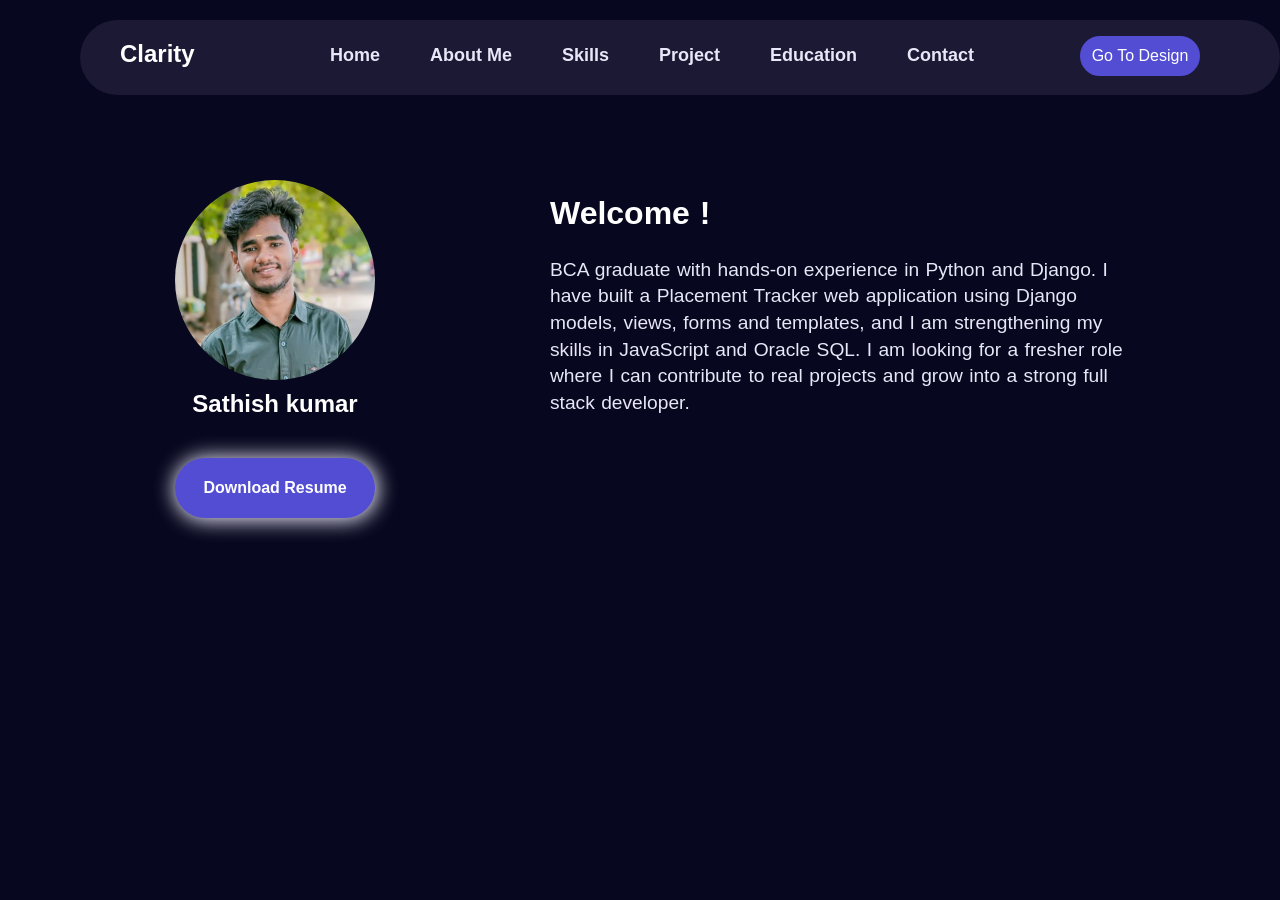
<file: index.html>
<!DOCTYPE html>
<html lang="en">
<head>
    <meta charset="UTF-8">
    <meta name="viewport" content="width=device-width, initial-scale=1.0">
    <title>HOME PORTFOLIO</title>
    <link rel="stylesheet" href="./style.css">
</head>
<body>
    <section id="portfolio-homepage">
        <div id="nav-bar">
            <h2>Clarity</h2>
            <ul>
                <a href=""><li>Home</li></a>
                <a href="about.html"><li>About Me</li></a>
                <a href="skills.html"><li>Skills</li></a>
                <a href="project.html"><li>Project</li></a>
                <a href="education.html"><li>Education</li></a>
                <a href="./contact.html"><li>Contact</li></a>
            </ul>
            <a href=""><button>Go To Design</button></a>
        </div>
        <div id="profile-and-content">
            <div id="profile">
                <img src="./IMAGES/PROFILE-IMAGE.jpeg" alt="">
                <h2>Sathish kumar</h2>
                <a href="./IMAGES/Sathish_Kumar_Python_Developer.pdf" id="resume" download><button>Download Resume</button></a>
            </div>
            <div id="profilepage-content">
                <h2 id="welcome">Welcome !</h2>
                <p>BCA graduate with hands-on experience in Python and Django. I have built a Placement Tracker web application using Django models, views, forms and templates, and I am strengthening my skills in JavaScript and Oracle SQL. I am looking for a fresher role where I can contribute to real projects and grow into a strong full stack developer.</p>
            </div>

        </div>
    </section>
</body>
</html>
</file>
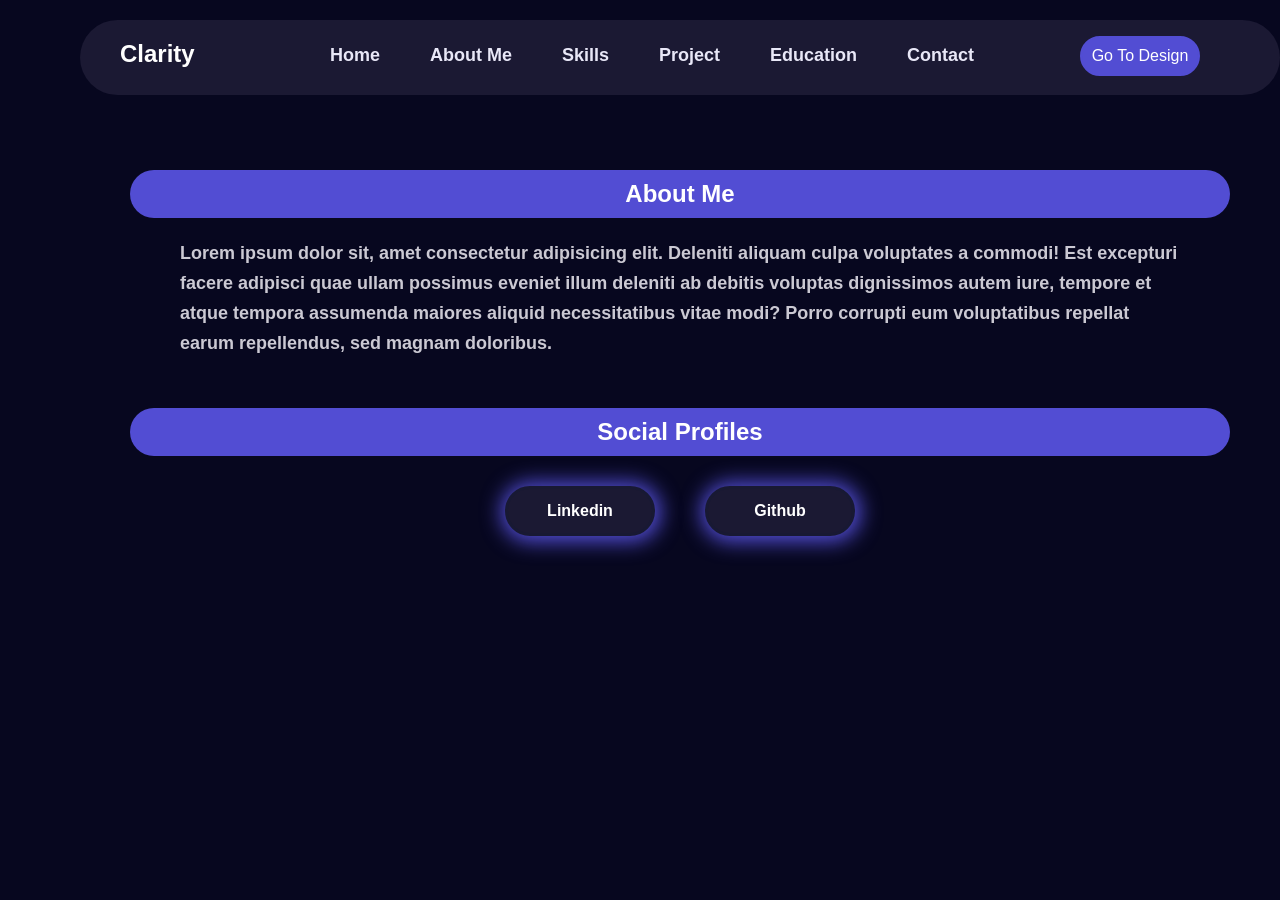
<file: about.html>
<!DOCTYPE html>
<html lang="en">
<head>
    <meta charset="UTF-8">
    <meta name="viewport" content="width=device-width, initial-scale=1.0">
    <title>About Me</title>
    <link rel="stylesheet" href="./aboutStyle.css">
</head>
<body>
    <section id="aboutme-page">
        <div id="nav-bar">
            <h2>Clarity</h2>
            <ul>
                <a href="./index.html"><li>Home</li></a>
                <a href="./about.html"><li>About Me</li></a>
                <a href="./skills.html"><li>Skills</li></a>
                <a href="./project.html"><li>Project</li></a>
                <a href="./education.html"><li>Education</li></a>
                <a href="./contact.html"><li>Contact</li></a>
            </ul>
            <a href=""><button>Go To Design</button></a>
        </div>
        <div id="about-content-socialmedia">
            <div id="about-content">
                <h1>About Me</h1>
                <p>Lorem ipsum dolor sit, amet consectetur adipisicing elit. Deleniti aliquam culpa voluptates a commodi! Est excepturi facere adipisci quae ullam possimus eveniet illum deleniti ab debitis voluptas dignissimos autem iure, tempore et atque tempora assumenda maiores aliquid necessitatibus vitae modi? Porro corrupti eum voluptatibus repellat earum repellendus, sed magnam doloribus.</p>
            </div>
            
            <div id="about-social-media">
                <h1>Social Profiles</h1>
                <div id="btn">
                    <a href="linkedin.com/in/sathish-kumar6"><button>Linkedin</button></a>
                <a href="github.com/Sathish-kumar6"><button>Github</button></a>
                </div>
                
            </div>
        </div> 
        
    </section>
</body>
</html>
</file>
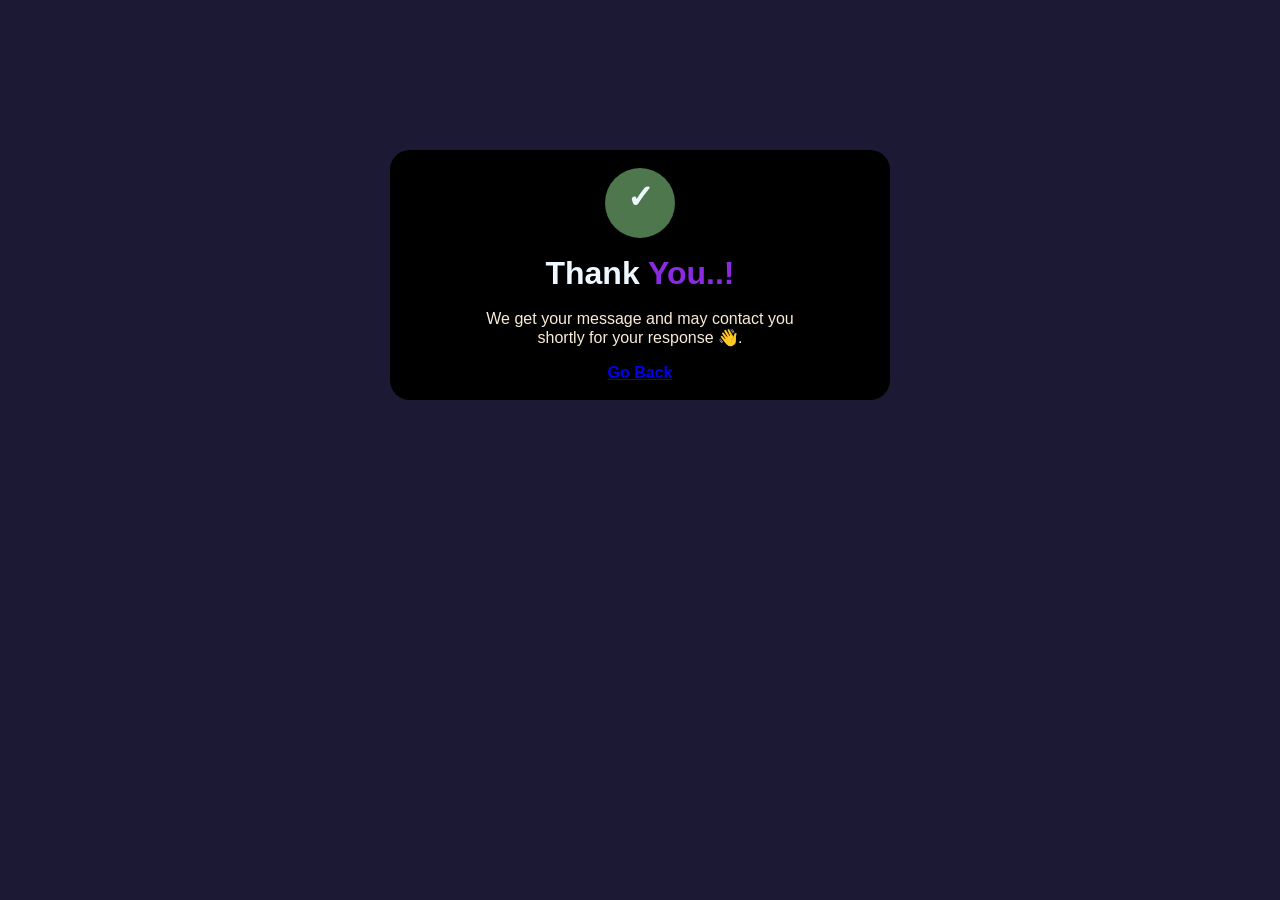
<file: confirmContact.html>
<!DOCTYPE html>
<html lang="en">
<head>
    <meta charset="UTF-8">
    <meta name="viewport" content="width=device-width, initial-scale=1.0">
    <title>Contact confirm</title>
    <link rel="stylesheet" href="./confirmContactStyle.css">
</head>
<body>
    <div class="contact-confirm-page">
        <div class="confirm-correct"><h1>&#10003;</h1></div>
        <h1 id="thank-you">Thank</h1>
        <p>We get your message and may contact you shortly for your response 👋.</p>
        <a href="./contact.html">Go Back</a>
    </div>
    
</body>
</html>
</file>
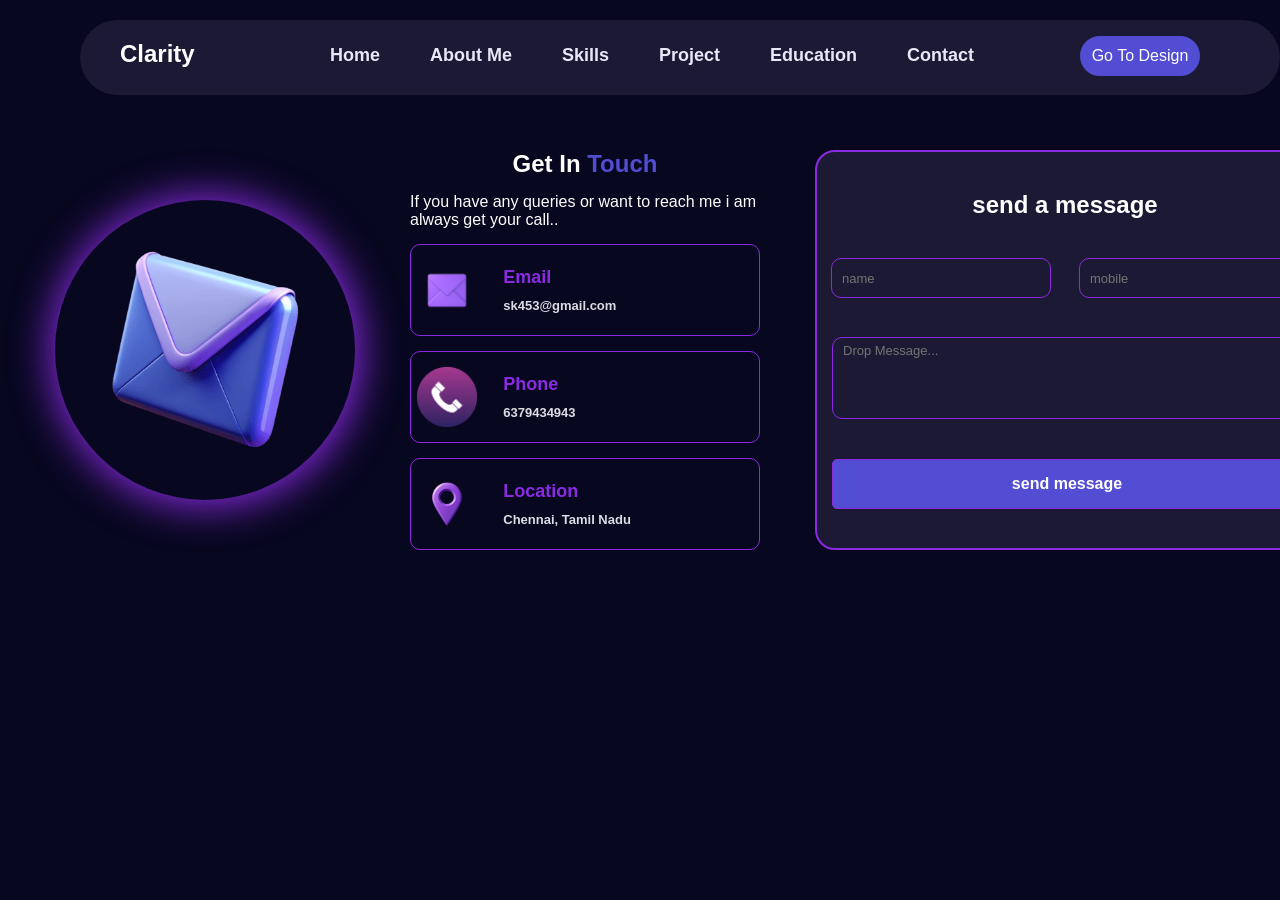
<file: contact.html>
<!DOCTYPE html>
<html lang="en">
<head>
    <meta charset="UTF-8">
    <meta name="viewport" content="width=device-width, initial-scale=1.0">
    <title>Document</title>
    <link rel="stylesheet" href="./contactStyle.css">
</head>
<body>
    <section id="contact-page">
            <div id="nav-bar">
                <h2>Clarity</h2>
                <ul>
                    <a href="./index.html"><li>Home</li></a>
                    <a href="./about.html"><li>About Me</li></a>
                    <a href="./skills.html"><li>Skills</li></a>
                    <a href="./project.html"><li>Project</li></a>
                    <a href="./education.html"><li>Education</li></a>
                    <a href="./contact.html"><li>Contact</li></a>
                </ul>
                <a href=""><button>Go To Design</button></a>
            </div>

            <div id="contact-page-content">
                <div id="contact-image">
                    <img src="./IMAGES/contact-page-image.png" alt="">
                </div> 

                <div id="contact-details">
                    <h1>Get In </h1>
                    <p>If you have any queries or want to reach me i am always get your call..</p>
                    <div class="contact-box">
                        <img src="./IMAGES/mail-image-for-mail-box" alt="">
                        <div class="contact-numbers">
                            <h3>Email</h3>
                        <p>sk453@gmail.com</p>
                        </div>
                    </div>
                    <div class="contact-box">
                        <img src="../IMAGES/phone-image" alt="">
                        <div class="contact-numbers">
                            <h3>Phone</h3>
                            <p>6379434943</p>
                        </div>
                    </div>
                    <div class="contact-box">
                        <img src="../IMAGES/contact-page-location-icon.png" alt="">
                        <div class="contact-numbers">
                            <h3>Location</h3>
                            <p>Chennai, Tamil Nadu</p>
                        </div>
                    </div>
                </div>

                <div id="send-message-content">
                    <h2>send a message</h2>
                    <div id="send-message-input">
                        <input type="text" placeholder="name" required>
                        <input type="text" placeholder="mobile" required>
                    </div>
                    <div id="send-message-textarea-submit">
                        <textarea name="message" id="" rows="5" cols="50" placeholder="Drop Message..." required></textarea>
                        <a href="./confirmContact.html"><button>send message</button></a>
                    </div>
                    
                </div>
            </div>
    
</body>
</html>
</file>
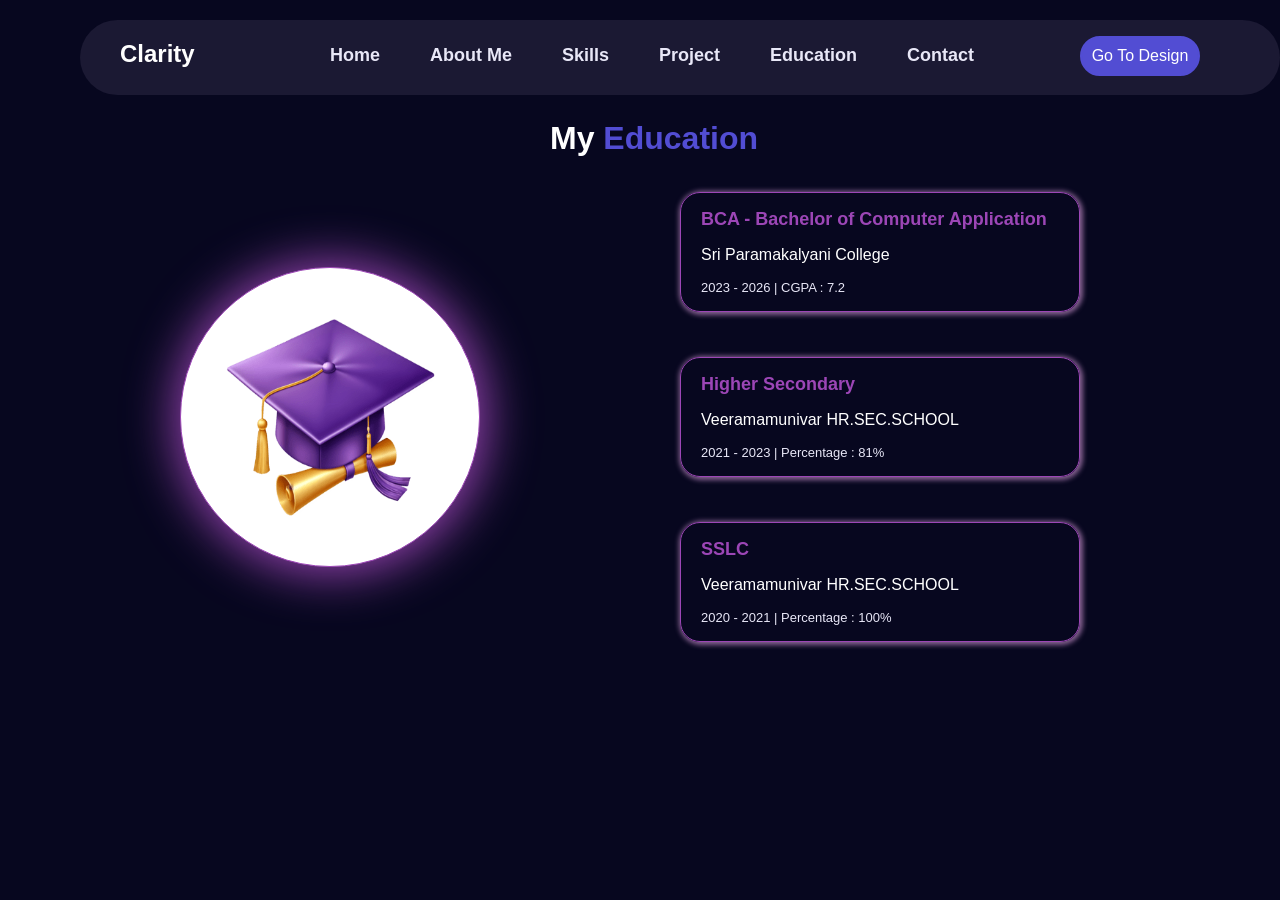
<file: education.html>
<!DOCTYPE html>
<html lang="en">
<head>
    <meta charset="UTF-8">
    <meta name="viewport" content="width=device-width, initial-scale=1.0">
    <title>Document</title>
    <link rel="stylesheet" href="./educationStyle.css">
</head>
<body>
    <section id="education-page">
            <div id="nav-bar">
                <h2>Clarity</h2>
                <ul>
                    <a href="./index.html"><li>Home</li></a>
                    <a href="./about.html"><li>About Me</li></a>
                    <a href="./skills.html"><li>Skills</li></a>
                    <a href="./project.html"><li>Project</li></a>
                    <a href="./education.html"><li>Education</li></a>
                    <a href="./contact.html"><li>Contact</li></a>
                </ul>
                <a href=""><button>Go To Design</button></a>
            </div>

            <p class="education-title">My </p>
            <div id="education-content">
                <div id="education-image">
                    <img src="./IMAGES/education-degree-image.png" alt="">
                </div>
                <div id="education-details">
                    <div id="ug-education" class="education-box">
                        <p class="eduaction-qualification">BCA - Bachelor of Computer Application</p>
                        <p>Sri Paramakalyani College</p>
                        <p>2023 - 2026 | CGPA : 7.2</p>
                    </div>
                    <div id="hrsec-education" class="education-box">
                        <p class="eduaction-qualification">Higher Secondary</p>
                        <p>Veeramamunivar HR.SEC.SCHOOL</p>
                        <p>2021 - 2023 | Percentage : 81%</p>
                    </div>
                    <div id="sslc-education" class="education-box">
                        <p class="eduaction-qualification">SSLC</p>
                        <p>Veeramamunivar HR.SEC.SCHOOL</p>
                        <p>2020 - 2021 | Percentage : 100%</p>
                    </div>
                </div>
            </div>
    </section>
</body>
</html>
</file>
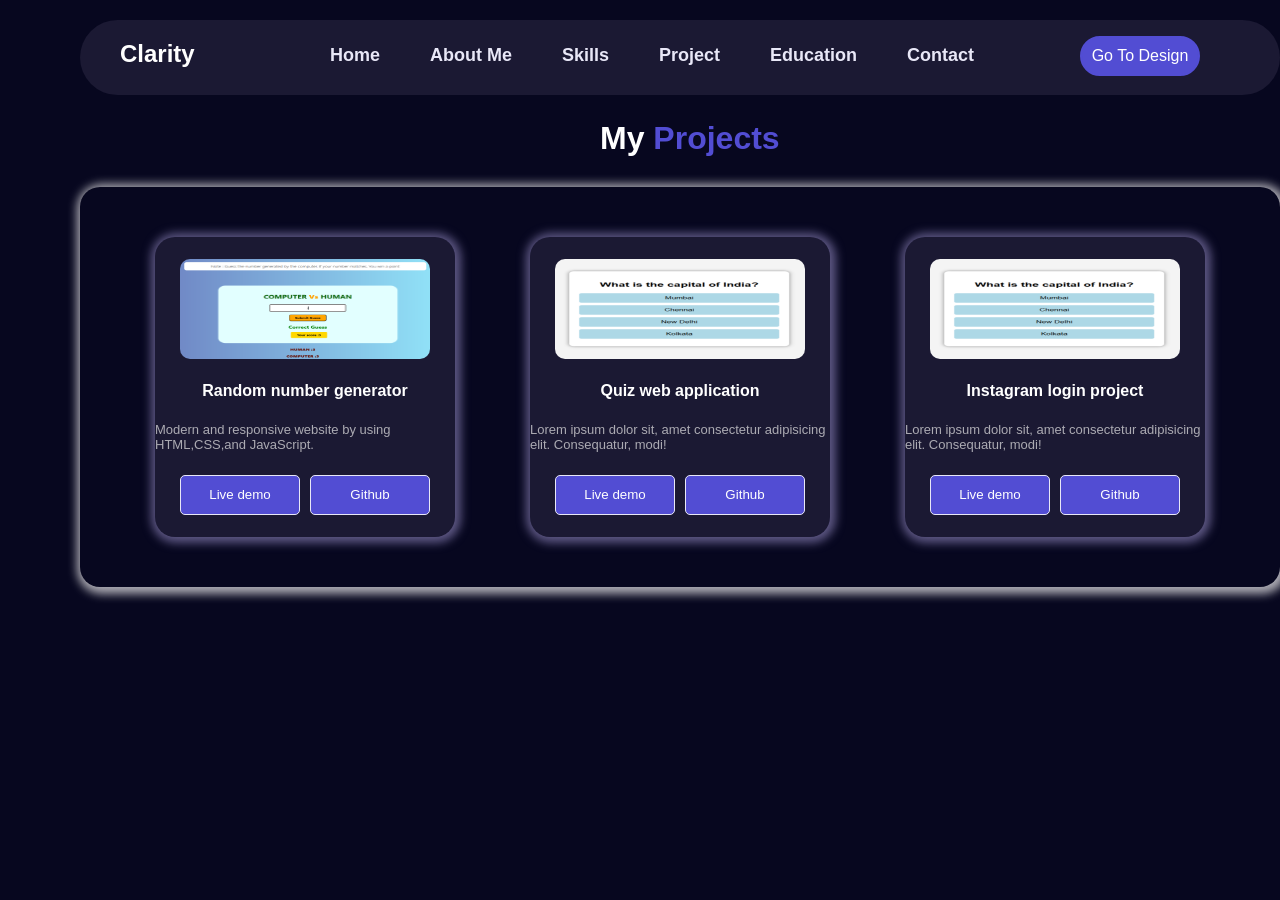
<file: project.html>
<!DOCTYPE html>
<html lang="en">
<head>
    <meta charset="UTF-8">
    <meta name="viewport" content="width=device-width, initial-scale=1.0">
    <title>Document</title>
    <link rel="stylesheet" href="./projectStyle.css">
</head>
<body>
    <section id="skills-page">
            <div id="nav-bar">
                <h2>Clarity</h2>
                <ul>
                    <a href="index.html"><li>Home</li></a>
                    <a href="./about.html"><li>About Me</li></a>
                    <a href="./skills.html"><li>Skills</li></a>
                    <a href="./project.html"><li>Project</li></a>
                    <a href="./education.html"><li>Education</li></a>
                    <a href="./contact.html"><li>Contact</li></a>
                </ul>
                <a href=""><button>Go To Design</button></a>
            </div>

            <!--Projects-->
            <p id="project-main-heading">My </p>
            <div id="project-content">
                <div id="computer-project" class="project-box">
                    <img src="./IMAGES/computer vs human.png" alt="">
                    <p class="project-title">Random number generator</p>
                    <p>Modern and responsive website by using HTML,CSS,and JavaScript.</p>
                    <div id="computer-btn" class="project-btn">
                        <a href="https://sathish-kumar6.github.io/computer-human/"><button>Live demo</button></a>
                       <a href="https://github.com/Sathish-kumar6/computer-human"><button>Github</button></a>
                    </div>
                </div>


                <div id="quiz-project" class="project-box">
                    <img src="./IMAGES/quiz.png" alt="">
                    <p class="project-title">Quiz web application</p>
                    <p>Lorem ipsum dolor sit, amet consectetur adipisicing elit. Consequatur, modi!</p>
                    <div id="quiz-btn" class="project-btn">
                        <a href="https://sathish-kumar6.github.io/quiz-task/"><button>Live demo</button></a>
                        <a href="https://github.com/Sathish-kumar6/quiz-task"><button>Github</button></a>
                    </div>
                </div>


                <div id="instagram-project" class="project-box">
                    <img src="./IMAGES/quiz.png" alt="">
                    <p class="project-title">Instagram login project</p>
                    <p>Lorem ipsum dolor sit, amet consectetur adipisicing elit. Consequatur, modi!</p>
                    <div id="intaproject-btn" class="project-btn">
                        <a href="https://sathish-kumar6.github.io/quiz-task/"><button>Live demo</button></a>
                        <a href="https://github.com/Sathish-kumar6/quiz-task"><button>Github</button></a>
                    </div>
            
                </div>
            </div>
    </section>
    
</body>
</html>
</file>
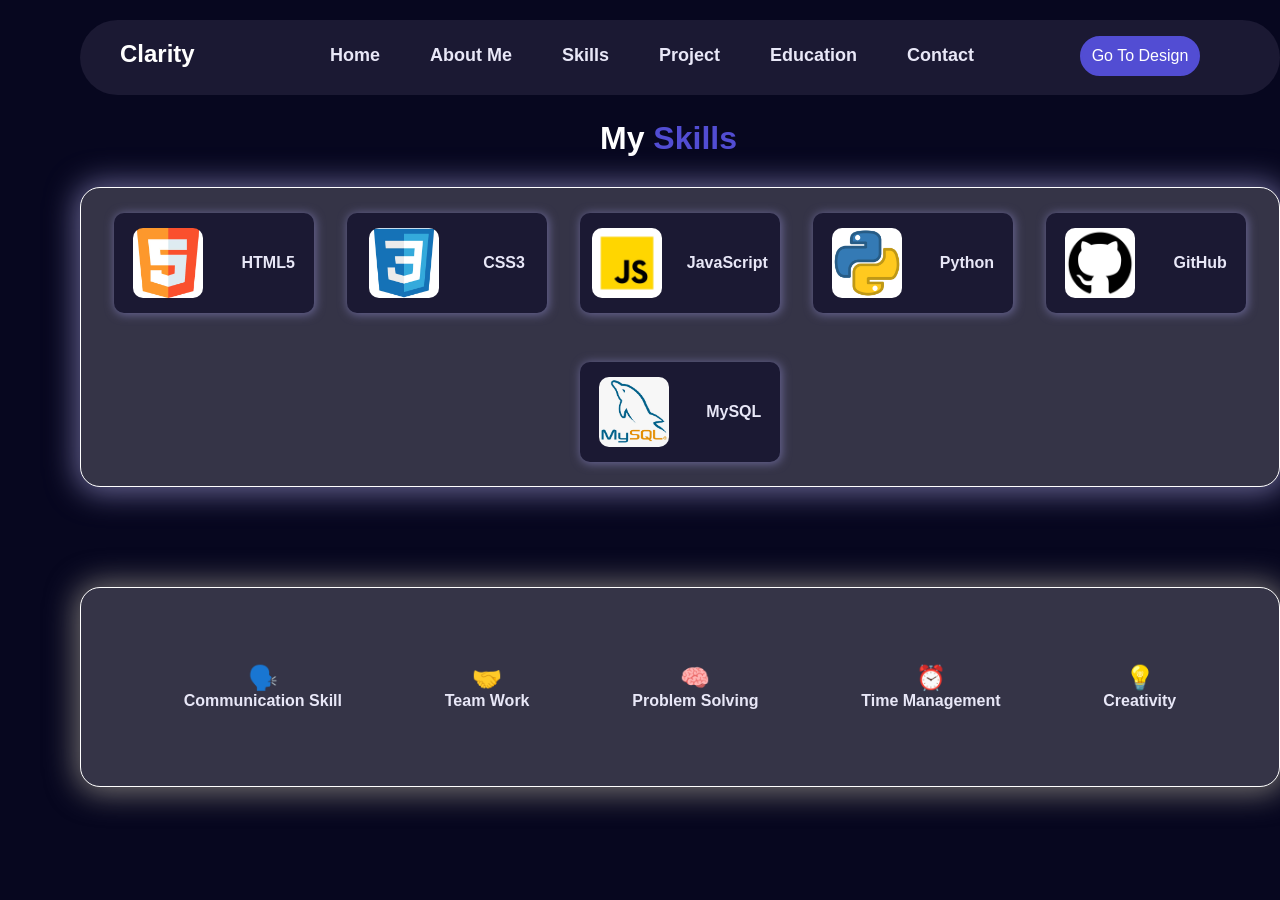
<file: skills.html>
<!DOCTYPE html>
<html lang="en">
<head>
    <meta charset="UTF-8">
    <meta name="viewport" content="width=device-width, initial-scale=1.0">
    <title>My skills</title>
    <link rel="stylesheet" href="./skillStyle.css">
</head>
<body>

        <section id="skills-page">
            <div id="nav-bar">
                <h2>Clarity</h2>
                <ul>
                    <a href="./index.html"><li>Home</li></a>
                    <a href="./about.html"><li>About Me</li></a>
                    <a href="./skills.html"><li>Skills</li></a>
                    <a href="./project.html"><li>Project</li></a>
                    <a href="./education.html"><li>Education</li></a>
                    <a href="./contact.html"><li>Contact</li></a>
                </ul>
                <a href=""><button>Go To Design</button></a>
            </div>


            <h6 class="techskill-heading">My </h6>
            
            <div id="techskills-data">
                <div id="htmlskill" class="techskill-box">
                    <img src="./IMAGES/htmlSticker.jpg">
                    <h4>HTML5</h4>
                </div>
                <div id="cssskill" class="techskill-box">
                    <img src="./IMAGES/CSS-sticker.jpg">
                    <h4>CSS3</h4>
                </div>
                <div id="js-skill" class="techskill-box">
                    <img src="./IMAGES/JS-Sticker.jpg">
                    <h4>JavaScript</h4>
                </div>
                <div id="python-skill" class="techskill-box">
                    <img src="./IMAGES/Python-sticker.jpg">
                    <h4>Python</h4>
                </div>
                <div id="git-skill" class="techskill-box">
                    <img src="./IMAGES/GitHub-sticker.jpg">
                    <h4>GitHub</h4>
                </div>
                <div id="mysql-skill" class="techskill-box">
                    <img src="./IMAGES/MySQL-sticker.jpg">
                    <h4>MySQL</h4>
                </div>
            </div>

            
            <div class="soft-skills-data">
                <div id="communication-skill" class="softskill-box">
                    <h1>🗣️</h1>
                    <h4>Communication Skill</h4>
                </div>
                <div id="communication-skill" class="softskill-box">
                    <h1>🤝</h1>
                    <h4>Team Work</h4>
                </div>
                <div id="communication-skill" class="softskill-box">
                    <h1>🧠</h1>
                    <h4>Problem Solving</h4>
                </div>
                <div id="communication-skill" class="softskill-box">
                    <h1>⏰</h1>
                    <h4>Time Management</h4>
                </div>
                <div id="communication-skill" class="softskill-box">
                    <h1>💡</h1>
                    <h4>Creativity</h4>
                </div>


            
        </section>
</body>
</html>
</file>
<file: style.css>
*{
    margin: 0;
    padding: 0;
    box-sizing: border-box;
    font-family: "Roboto", sans-serif;
    
}
body{
    font-family: 'Franklin Gothic Medium', 'Arial Narrow', Arial, sans-serif;
    background-color: rgb(7, 7, 31);
    overflow-x: hidden;
}

#portfolio-homepage #nav-bar{
     position: fixed;
     left: 80px;
     top: 20px;
}
#nav-bar {
    width: 1200px;
    height: 75px;
    background-color: #1B1933;
    border-radius: 300px;
    position: fixed;
    top: 50px;
    z-index: 100;
}
#nav-bar ul{
    display: flex;
    flex-direction: row;
    gap: 50px;
    list-style: none;
    position: relative;
    top: 25px;
    left: 250px;
}
ul>a{
    text-decoration: none;
    color: #E8E7F7;
    font-size: large;
    font-weight: 700;
}
ul>a:hover{
    text-decoration: underline;
    color: white;
    cursor: pointer;
}
#nav-bar h2{
    position: absolute;
    top: 20px;
    left: 40px;
    color: white;
    font-family:  Verdana, Geneva, Tahoma, sans-serif;
    font-weight: 600;
}
#nav-bar a button{
    background-color: #524DD3;
    position: relative;
    left: 1000px;
    width: 120px;
    bottom: 5px;
    height: 40px;
    color: white;
    font-size: medium;
    font-weight: 400;
    border-radius: 200px;
    border: 2px solid #524DD3;
}

/*Profile page*/
#profile-and-content{
    
    width: 1200px;
    height: 400px;
    position: relative;
    left: 75px;
    top: 150px;
    display: flex;
    flex-direction: row;
    gap: 75px;
}

#profile-and-content #profile{
    
    width: 400px;
    height: 400px;
    display: flex;
    flex-direction: column;
    gap: 40px;
    align-items: center;
    
}
#profile>img{
    width: 200px;
    height: 200px;
    position: relative;
    top: 30px;
    border-radius: 50%;
    filter: grayscale(5%);
    animation-duration: 2s;
    animation-iteration-count: 2;
    animation-name: profileImage;
}
@keyframes profileImage{
    from{
        width: 100px;
        height: 100px;
        transform: rotate(180deg);
    }
    to{
        width: 200px;
        height: 200px;
        transform: rotate(360deg);
    }
}
#profile h2{
    color: white;
}
#profile #resume>button{
    width: 200px;
    height: 60px;
    border-radius: 50px;
    font-size: medium;
    font-weight: 700;
    color: #1B1933;
    background-color: #524DD3;
    border: 2px solid #524DD3;
    color: white;
    box-shadow: 1px 1px 20px 2px #E8E7F7;
}

#profile-and-content #profilepage-content{
    color: #1B1933;
    width: 600px;
    font-size: larger;
    font-weight: 500;
    word-spacing: 0.1ch;
    line-height: 2.5ch;
    position: relative;
    top: 50px;
    display: flex;
    flex-direction: column;
    gap: 30px;
}
#profilepage-content>#welcome{
    font-size: xx-large;
    font-weight: 800;
    color: white;
}
#profilepage-content>p{
    color: #E8E7F7;
}
</file>
<file: aboutStyle.css>
*{
    margin: 0;
    padding: 0;
    box-sizing: border-box;
    font-family: "Roboto", sans-serif;
    
}
body{
    font-family: 'Franklin Gothic Medium', 'Arial Narrow', Arial, sans-serif;
    background-color: rgb(7, 7, 31);
    overflow-x: hidden;
}

#aboutme-page #nav-bar{
     position: fixed;
     left: 80px;
     top: 20px;
}
#nav-bar {
    width: 1200px;
    height: 75px;
    background-color: #1B1933;
    border-radius: 300px;
    position: fixed;
    top: 50px;
    z-index: 100;
}
#nav-bar ul{
    display: flex;
    flex-direction: row;
    gap: 50px;
    list-style: none;
    position: relative;
    top: 25px;
    left: 250px;
}
ul>a{
    text-decoration: none;
    color: #E8E7F7;
    font-size: large;
    font-weight: 700;
}
ul>a:hover{
    text-decoration: underline;
    color: white;
    cursor: pointer;
}
#nav-bar h2{
    position: absolute;
    top: 20px;
    left: 40px;
    color: white;
    font-family:  Verdana, Geneva, Tahoma, sans-serif;
    font-weight: 600;
}
#nav-bar a button{
    background-color: #524DD3;
    position: relative;
    left: 1000px;
    width: 120px;
    bottom: 5px;
    height: 40px;
    color: white;
    font-size: medium;
    font-weight: 400;
    border-radius: 200px;
    border: 2px solid #524DD3;
}

/*About me content */
#about-content-socialmedia{
    
    width: 1200px;
    height: 400px;
    position: relative;
    top: 120px;
    left: 80px;
}
#about-content{
    position: relative;
    top: 50px;
    display: flex;
    flex-direction: column;
    gap: 20px;
    justify-content: space-around;
    align-items: center;
}
#about-content>h1{
    text-align: center;
    color: white;
    background-color: #524DD3;
    width: 1100px;
    border-radius: 50px;
    padding: 10px;
}
#about-content>p{
    width: 1000px;
    font-size: large;
    font-weight: 600;
    line-height: 3ch;
    color: #cbc9d3;
}
#about-social-media{
    display: flex;
    flex-direction: column;
    gap: 30px;
    position: relative;
    top: 100px;
    justify-content: space-around;
    align-items: center;
}
#about-social-media h1{
    text-align: center;
    text-align: center;
    color: white;
    background-color: #524DD3;
    width: 1100px;
    border-radius: 50px;
    padding: 10px;
}
#about-social-media>#btn{
    display: flex;
    flex-direction: row;
    gap: 50px;
}
#about-content-socialmedia #about-social-media #btn a>button{
    width: 150px;
    height: 50px;
    font-size: medium;
    font-weight: 600;
    border-radius: 30px;
    background-color: #1B1933;
    color: white;
    border: 3px solid #181933;
    box-shadow: 1px 1px 20px 5px #524DD3;
}

#about-social-media #btn a>button:hover{
    animation-duration: 2s;
    animation-name: aboutButton;
    animation-iteration-count: infinite;
}
@keyframes aboutButton{
    from{
        transform: rotate(90deg);
    }
    to{
        transform: rotate(360deg);
    }
}
</file>
<file: confirmContactStyle.css>
*{
    padding: 0%;
    margin: 0%;
    box-sizing: border-box;
    font-family: 'Segoe UI', Tahoma, Geneva, Verdana, sans-serif;
}

body{
    background-color: #1B1933;
    color: aliceblue;
    display: flex;
    flex-direction: row;
    justify-content: space-evenly;
    align-content: center;
    align-items: center;
}
.contact-confirm-page{
    width: 500px;
    height: 250px;
    background-color: black;
    position: relative;
    top: 150px;
    display: flex;
    flex-direction: column;
    justify-content: space-evenly;
    align-items: center;
    border-radius: 20px;
}
.confirm-correct{
    background-color: rgb(78, 119, 78);
    width: 70px;
    height: 70px;
    border-radius: 50%;
    display: flex;
    flex-direction: row;
    align-items: center;
    justify-content: space-evenly;
    animation-duration: 1.5s;
    animation-name: correct;
    animation-iteration-count: 1;
}
@keyframes correct{
    0%{
        transform: translateY(0px);
    }
    40%{
        transform: translateY(-250px);
    }
    60%{
        transform: translateY(10px);
    }
    80%{
        transform: translateY(-100px);
    }
    100%{
        transform: translateY(0px);
    }
}
.confirm-correct>h1{
    width: 50px;
    height: 50px;
    text-align: center;
    
}
.contact-confirm-page #thank-you::after{
    content: " You..!";
    color: blueviolet;
}
.contact-confirm-page p{
    color: antiquewhite;
    width: 350px;
    text-align: center;
}
.contact-confirm-page a{
    width: 100px;
    font-size: medium;
    text-align: center;
    font-weight: 600;
}
.contact-confirm-page>a:visited{
    color: white;
}
</file>
<file: contactStyle.css>
*{
    margin: 0;
    padding: 0;
    box-sizing: border-box;
    font-family: "Roboto", sans-serif;
    
}
body{
    font-family: 'Franklin Gothic Medium', 'Arial Narrow', Arial, sans-serif;
    background-color: rgb(7, 7, 31);
    overflow-x: hidden;
    color: white;
}

#contact-page #nav-bar{
     position: fixed;
     left: 80px;
     top: 20px;
}
#nav-bar {
    width: 1200px;
    height: 75px;
    background-color: #1B1933;
    border-radius: 300px;
    position: fixed;
    top: 50px;
    z-index: 100;
}
#nav-bar ul{
    display: flex;
    flex-direction: row;
    gap: 50px;
    list-style: none;
    position: relative;
    top: 25px;
    left: 250px;
}
ul>a{
    text-decoration: none;
    color: #E8E7F7;
    font-size: large;
    font-weight: 700;
}
ul>a:hover{
    text-decoration: underline;
    color: white;
    cursor: pointer;
}
#nav-bar h2{
    position: absolute;
    top: 20px;
    left: 40px;
    color: white;
    font-family:  Verdana, Geneva, Tahoma, sans-serif;
    font-weight: 600;
}
#nav-bar a button{
    background-color: #524DD3;
    position: relative;
    left: 1000px;
    width: 120px;
    bottom: 5px;
    height: 40px;
    color: white;
    font-size: medium;
    font-weight: 400;
    border-radius: 200px;
    border: 2px solid #524DD3;
    
}

#contact-page-content{
    width: 1370px;
    height: 400px;
    
    position: relative;
    top:150px;
    display: flex;
    flex-direction: row;
    justify-content: space-evenly;
    align-items: center;
    
}
#contact-page-content #contact-image{
    width: 300px;
    height: 300px;
    
    display: flex;
    flex-direction: column;
    justify-content: space-evenly;
    align-items: center;
    border-radius: 50%;
    box-shadow: 1px 1px 40px 5px blueviolet;
    animation-duration: 1s;
    animation-name: contact;
    animation-iteration-count: 1;
    
}
@keyframes contact{
    from{
        transform:translateX(-300px);
    }
    to{
        transform: translateX(0px);
    }
}
#contact-image img{
    width: 250px;
    height: 250px;
}
#contact-details{
    display: flex;
    flex-direction: column;
    gap: 15px;
    width: 350px;
    height: 400px;
    justify-content: space-evenly;
    align-items: center;
    align-content: center;
    
}
#contact-details h1::after{
    content: 'Touch';
    color: #524DD3;
}
.contact-box {
    width: 350px;
    height: 100px;
    display: flex;
    flex-direction: row;
    gap: 15px;
    justify-content: space-around;
    align-items: center;
    border: 1px solid blueviolet;
    border-radius: 10px;

}

.contact-box img{
    width: 60px;
    height: 60px;
    
}

.contact-box .contact-numbers{
    display: flex;
    flex-direction: column;
    gap: 10px;
    align-items: start;
    justify-content: space-evenly;
    width: 250px;
    
}

.contact-numbers>h3{
    font-size: large;
    font-weight: 700;
    color: blueviolet;
}
.contact-numbers>p{
    font-size: small;
    font-weight: 700;
    color: #dcdce4;
}
#send-message-content{
    width: 500px;
    height: 400px;
    background-color:#1B1933;
    display: flex;
    flex-direction: column;
    justify-content: space-evenly;
    text-align: center;
    border: 2px solid blueviolet;
    border-radius: 20px;
    
}
#send-message-content #send-message-input{
    display: flex;
    flex-direction: row;
    justify-content: space-around;  
    
}
#send-message-input>input{
    width: 220px;
    height: 40px;
    font-size: small;
    border: 1.5px solid blueviolet;
    border-radius: 10px;
    padding-left: 10px;
    background-color: #1B1933;
    color: white;
}
#send-message-textarea-submit{
    display: flex;
    flex-direction: column;
    gap: 40px;
    justify-content: space-around;
    width: 450px; 
    justify-content: space-evenly;
    align-content: center;

}
#send-message-textarea-submit textarea{
    font-size: small;
    position: relative;
    left: 15px;
    width: 470px;
    border: 1.5px solid blueviolet;
    border-radius: 10px;
    padding: 5px 0px 0px 10px;
    background-color: #1B1933;
    color: white;
} 
#send-message-textarea-submit a>button{
    height: 50px;
    background-color: #524DD3;
    color: white;
    border: 1px solid blueviolet;
    border-radius: 5px;
    font-size: medium;
    font-weight: 700;
    position: relative;
    left: 15px;
    width: 470px;
}
</file>
<file: educationStyle.css>
*{
    margin: 0;
    padding: 0;
    box-sizing: border-box;
    font-family: "Roboto", sans-serif;
    
}
body{
    font-family: 'Franklin Gothic Medium', 'Arial Narrow', Arial, sans-serif;
    background-color: rgb(7, 7, 31);
    overflow-x: hidden;
    color: white;
}

#education-page #nav-bar{
     position: fixed;
     left: 80px;
     top: 20px;
}
#nav-bar {
    width: 1200px;
    height: 75px;
    background-color: #1B1933;
    border-radius: 300px;
    position: fixed;
    top: 50px;
    z-index: 100;
}
#nav-bar ul{
    display: flex;
    flex-direction: row;
    gap: 50px;
    list-style: none;
    position: relative;
    top: 25px;
    left: 250px;
}
ul>a{
    text-decoration: none;
    color: #E8E7F7;
    font-size: large;
    font-weight: 700;
}
ul>a:hover{
    text-decoration: underline;
    color: white;
    cursor: pointer;
}
#nav-bar h2{
    position: absolute;
    top: 20px;
    left: 40px;
    color: white;
    font-family:  Verdana, Geneva, Tahoma, sans-serif;
    font-weight: 600;
}
#nav-bar a button{
    background-color: #524DD3;
    position: relative;
    left: 1000px;
    width: 120px;
    bottom: 5px;
    height: 40px;
    color: white;
    font-size: medium;
    font-weight: 400;
    border-radius: 200px;
    border: 2px solid #524DD3;
}



.education-title{
    font-size: xx-large;
    font-weight: 900;
    position: relative;
    top: 120px;
    left: 550px;
}
.education-title::after{
    content: 'Education';
    color: #524DD3;
}
#education-content{
    width: 1200px;
    height: 400px;
    
    position: relative;
    top: 180px;
    left: 80px;
    display: flex;
    flex-direction: row;
    justify-content: space-evenly;
    align-items: center;
}
#education-content #education-image{
    width: 300px;
    height: 300px;
    border: 1px solid #9c46b6;
    align-items: center;
    display: flex;
    flex-direction: column;
    align-items: center;
    justify-content: space-evenly;
    border-radius: 50%;
    background-color: white;
    box-shadow: 1px 1px 50px 5px #9c46b6;
}
#education-image:hover{
    animation-duration: 5s;
    animation-iteration-count: infinite;
    animation-name: degreeImage;
    cursor: pointer;
}
@keyframes degreeImage{
    from{
        transform: rotate(180deg);
    }
    to{
        transform: rotate(0deg);
    }
}
#education-content #education-image>img{
    width: 250px;
    height: 250px;
}

#education-details{
    width: 600px;
    height: 500px;
    
    display: flex;
    flex-direction: column;
    gap: 20px;
    justify-content: space-evenly;
    align-items: center;
}

#education-details .education-box{
    width: 400px;
    height: 120px;
    
    align-content: center;
    display: flex;
    flex-direction: column;
    justify-content: space-evenly;
    align-content: center;
    border-radius: 20px;
    padding-left: 20px;
    border: 1px solid #9c46b6;
    box-shadow: 1px 1px 5px 2px #876292;
    animation-duration: 2s;
    animation-iteration-count: 1;
    animation-name: educationBox;
}
@keyframes educationBox{
    from{
        transform: translateX(500px);
    }
    to{
        transform: translateX(0px);
    }
}
.eduaction-qualification{
    font-size: large;
    font-weight: 600;
    color: #9c46b6;
}
.education-box p:last-child{
    font-size: small;
    font-weight: 400;
    color: #E8E7F7;
}
</file>
<file: projectStyle.css>
*{
    margin: 0;
    padding: 0;
    box-sizing: border-box;
    font-family: "Roboto", sans-serif;
    
}
body{
    font-family: 'Franklin Gothic Medium', 'Arial Narrow', Arial, sans-serif;
    background-color: rgb(7, 7, 31);
    overflow-x: hidden;
    color: white;
}

#skills-page #nav-bar{
     position: fixed;
     left: 80px;
     top: 20px;
}
#nav-bar {
    width: 1200px;
    height: 75px;
    background-color: #1B1933;
    border-radius: 300px;
    position: fixed;
    top: 50px;
    z-index: 100;
}
#nav-bar ul{
    display: flex;
    flex-direction: row;
    gap: 50px;
    list-style: none;
    position: relative;
    top: 25px;
    left: 250px;
}
ul>a{
    text-decoration: none;
    color: #E8E7F7;
    font-size: large;
    font-weight: 700;
}
ul>a:hover{
    text-decoration: underline;
    color: white;
    cursor: pointer;
}
#nav-bar h2{
    position: absolute;
    top: 20px;
    left: 40px;
    color: white;
    font-family:  Verdana, Geneva, Tahoma, sans-serif;
    font-weight: 600;
}
#nav-bar a button{
    background-color: #524DD3;
    position: relative;
    left: 1000px;
    width: 120px;
    bottom: 5px;
    height: 40px;
    color: white;
    font-size: medium;
    font-weight: 400;
    border-radius: 200px;
    border: 2px solid #524DD3;
}



/*PROJECTS STYLE*/

#project-main-heading{
    font-size: xx-large;
    font-weight: 800;
    position: relative;
    top: 120px;
    left: 600px;
}
#project-main-heading::after{
    content: "Projects";
    color: #524DD3;
}
#project-content{
    width: 1200px;
    height: 400px;
    display: flex;
    flex-direction: row;
    flex-wrap: wrap;
    position: relative;
    top: 150px;
    left: 80px;
    justify-content: space-evenly;
    align-items: center;
    box-shadow: 2px 2px 10px 5px #acabb3;
    border-radius: 20px;
    color: #acabb3;
}


#project-content .project-box{
    font-size: small;
    font-weight: 400;
    width: 300px;
    height: 300px;
    display: flex;
    flex-direction: column;
    flex-wrap: nowrap;
    align-items: center;
    justify-content: space-evenly;
    background-color: #1B1933;
    border-radius: 20px;
    box-shadow: 1px 1px 10px 5px #5d5783;
    animation-duration: 1s;
    animation-name: projectCard;
    animation-iteration-count: 2;
    
}
@keyframes projectCard{
    from{
        transform: translate(-200px,-300px);
    }
    to{
        transform: translate(0px,0px);
    }
}
.project-box .project-title{
    font-size: medium;
    font-weight: 600;
    color: white;
}
.project-box img{
    width: 250px;
    height: 100px;
    border-radius: 10px;
}

.project-btn{
    display: flex;
    flex-direction: row;
    gap: 10px;
    flex-wrap: wrap;
    justify-content: space-between;
}
.project-btn a>button{
    width: 120px;
    height: 40px;
    border-radius: 5px;
    background-color: #524DD3;
    border: 1.2px solid #E8E7F7;
    color: white;
}
.project-btn a>button:hover{
    transform: translateY(-5px);
    transition: 0.5s;
    cursor: pointer;
}
</file>
<file: skillStyle.css>
*{
    margin: 0;
    padding: 0;
    box-sizing: border-box;
    font-family: "Roboto", sans-serif;
    
}
body{
    font-family: 'Franklin Gothic Medium', 'Arial Narrow', Arial, sans-serif;
    background-color: rgb(7, 7, 31);
    overflow-x: hidden;
    color: white;
}

#skills-page #nav-bar{
     position: fixed;
     left: 80px;
     top: 20px;
}
#nav-bar {
    width: 1200px;
    height: 75px;
    background-color: #1B1933;
    border-radius: 300px;
    position: fixed;
    top: 50px;
    z-index: 100;
}
#nav-bar ul{
    display: flex;
    flex-direction: row;
    gap: 50px;
    list-style: none;
    position: relative;
    top: 25px;
    left: 250px;
}
ul>a{
    text-decoration: none;
    color: #E8E7F7;
    font-size: large;
    font-weight: 700;
}
ul>a:hover{
    text-decoration: underline;
    color: white;
    cursor: pointer;
}
#nav-bar h2{
    position: absolute;
    top: 20px;
    left: 40px;
    color: white;
    font-family:  Verdana, Geneva, Tahoma, sans-serif;
    font-weight: 600;
}
#nav-bar a button{
    background-color: #524DD3;
    position: relative;
    left: 1000px;
    width: 120px;
    bottom: 5px;
    height: 40px;
    color: white;
    font-size: medium;
    font-weight: 400;
    border-radius: 200px;
    border: 2px solid #524DD3;
}

/*Technical skills section*/

#skills-page>.techskill-heading{
    position: relative;
    top: 120px;
    left: 600px;
    font-size: xx-large;
    font-weight: 800;
}
.techskill-heading::after{
    content: 'Skills';
    color: #524DD3;
}
#techskills-data{
    width: 1200px;
    height: 300px;
    background-color: #353447;
    display: flex;
    flex-direction: row;
    flex-wrap: wrap;
    justify-content: space-evenly;
    align-items: center;
    text-align: center;
    position: relative;
    top: 150px;
    left: 80px;
    border-radius: 20px;
    border: 1px solid white;
    box-shadow: 1px 1px 30px 5px #676491;
    color: #E8E7F7;
    font-weight: 500;
    font-size: medium;

}
#techskills-data img{
    width: 70px;
    height: 70px;
    border-radius: 10px;
}

#techskills-data .techskill-box{
    width: 200px;
    height: 100px;
    background-color: #1B1933;
    border-radius: 10px;
    display: flex;
    flex-direction: row;
    align-items: center;
    justify-content: space-around;
    box-shadow: 1px 1px 10px 1px #676491;
}

.techskill-box:hover{
    cursor: pointer;
    background-color: #524DD3;
    color: white;
    transform: scale(1.1);
    transition: 0.5s;
    
}



/*Soft skills section */

.soft-skills-data{
    width: 1200px;
    height: 200px;
    background-color: #353447;
    display: flex;
    flex-direction: row;
    flex-wrap: wrap;
    justify-content: space-evenly;
    align-items: center;
    text-align: center;
    position: relative;
    top: 250px;
    left: 80px;
    border-radius: 20px;
    border: 1px solid white;
    box-shadow: 1px 1px 30px 5px rgb(116, 112, 112);
    color: #E8E7F7;
    font-weight: 500;
    font-size: medium;
}

.soft-skills-data .softskill-box:hover{
    width: 150px ;
    height: 100px;
    display: flex;
    flex-direction: column;
    flex-wrap: wrap;
    align-content: center;
    justify-content: space-around;
    border: 1px solid white;
    border-radius: 10px;
    box-shadow: 1px 1px 10px 1px #676491;
    transform: scale(1.1);
    transition: 1.1s;
    cursor: pointer;
}
</file>
